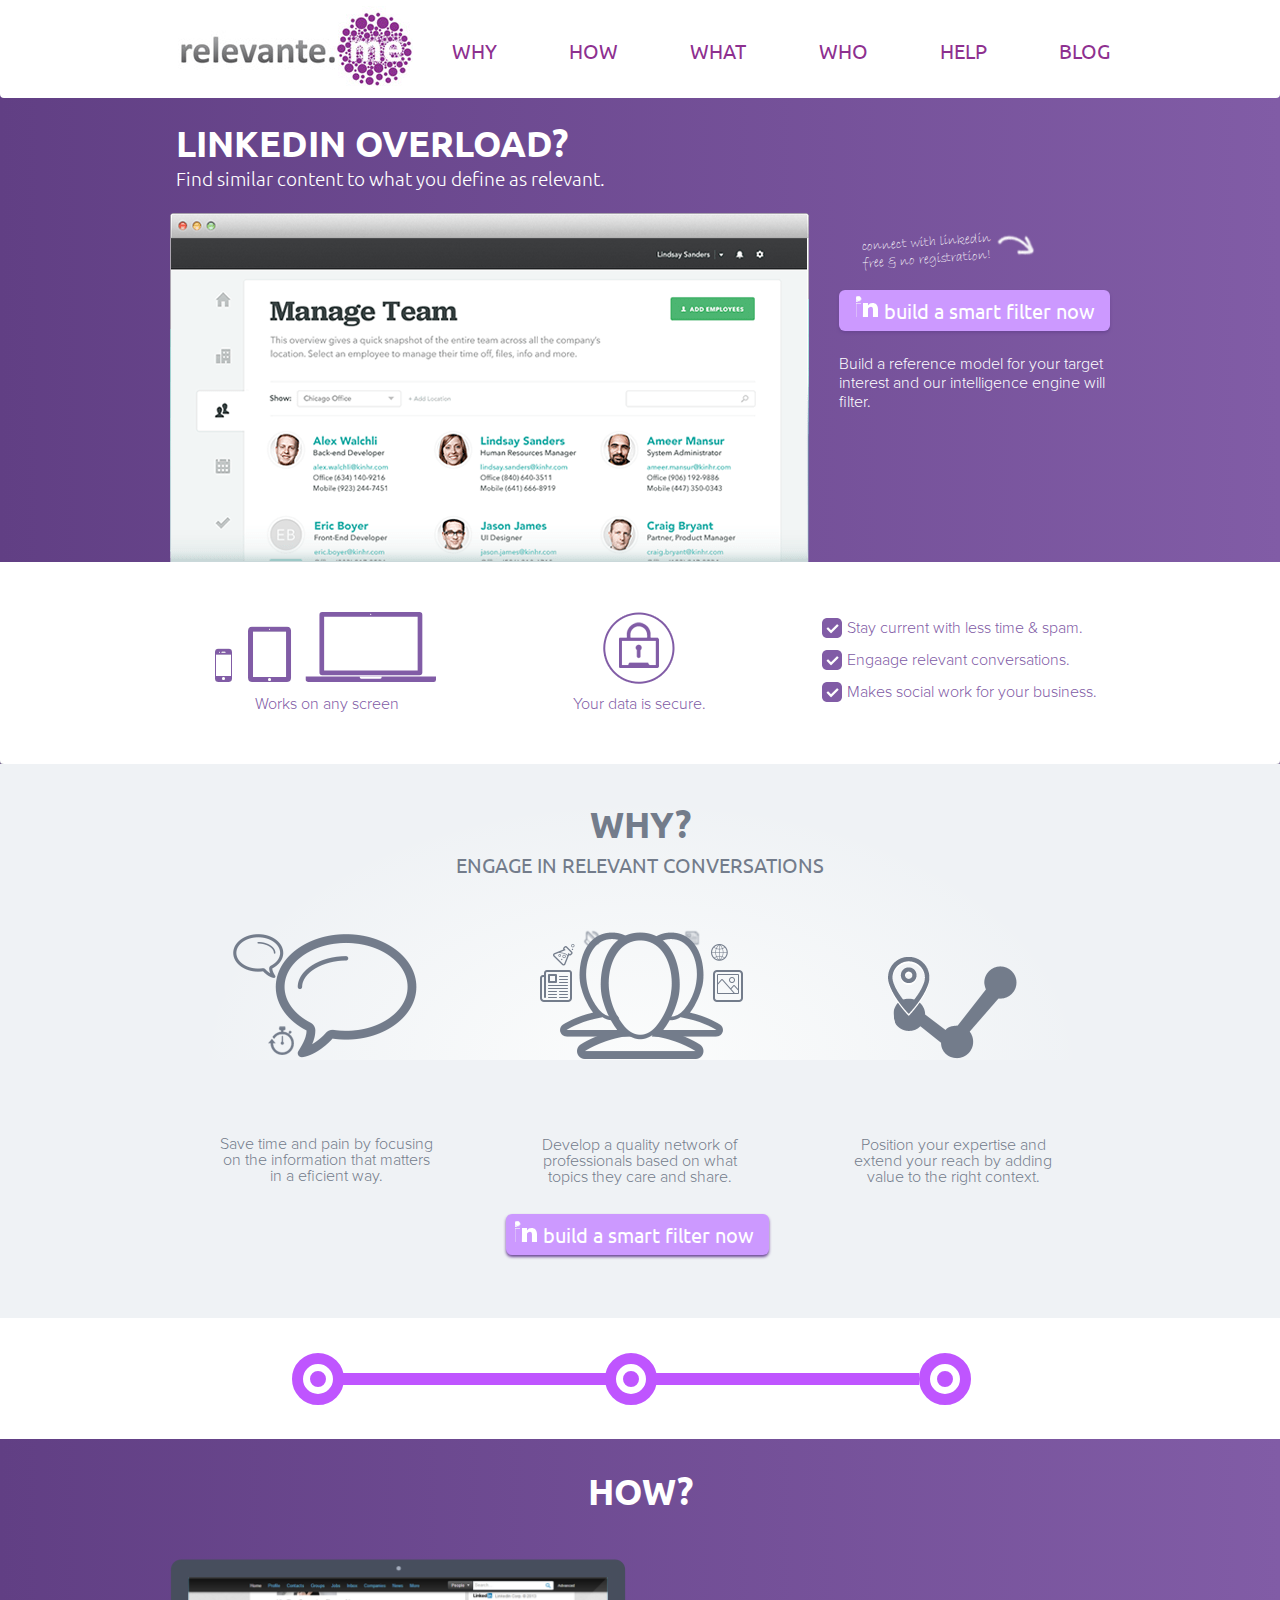
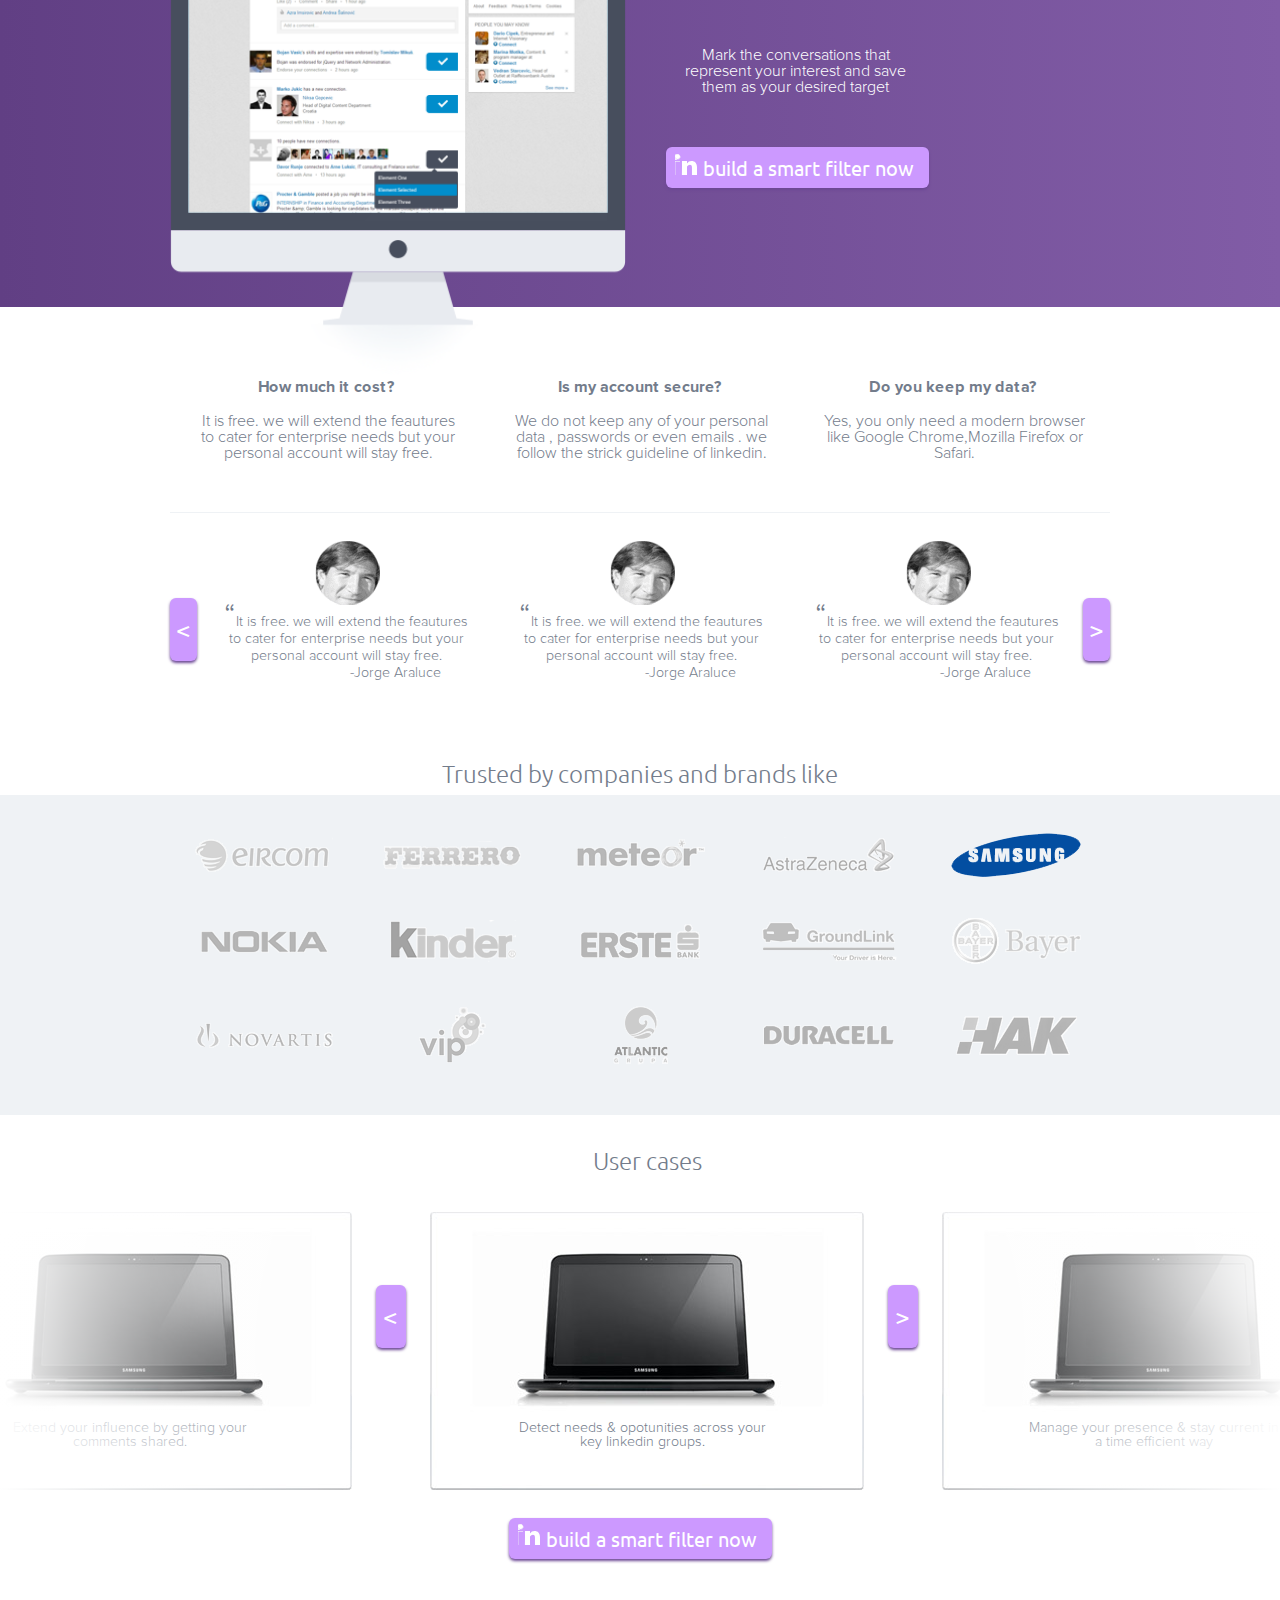
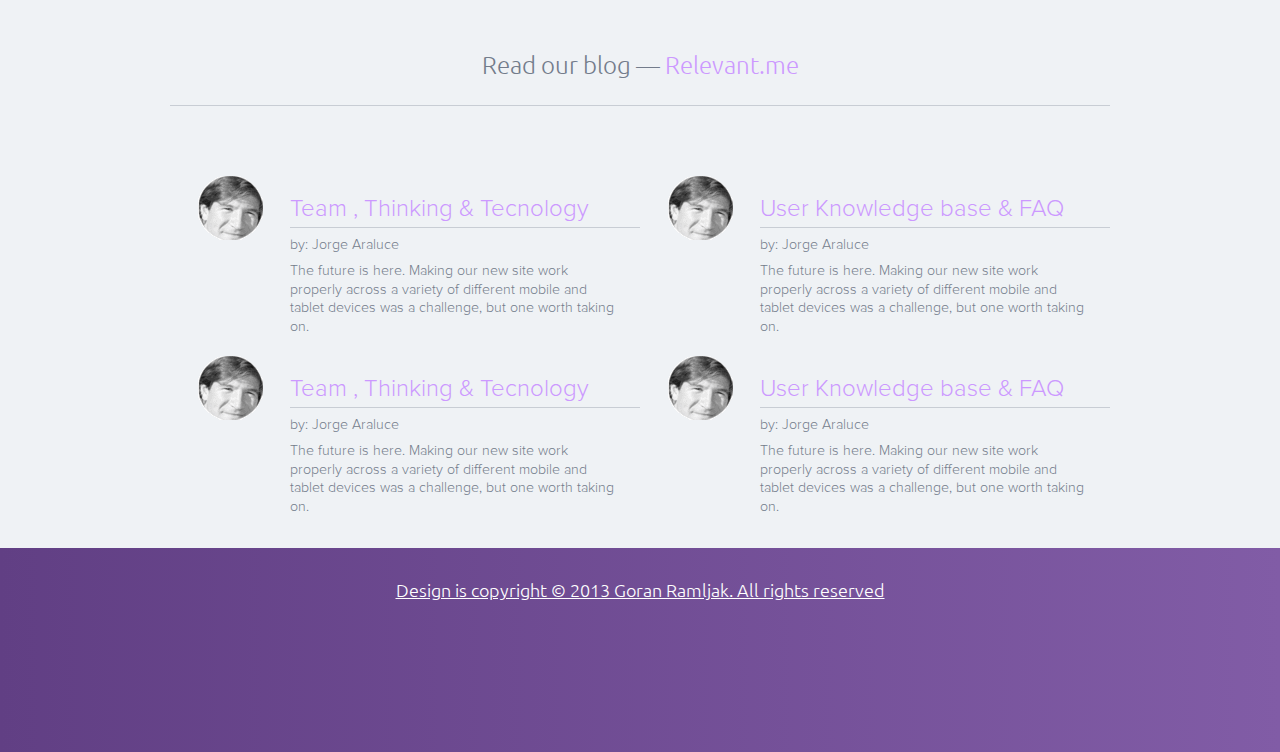
<file: src/index.html>
<!doctype html>
<html lang="en">
<head>
    <meta charset="UTF-8">
    <meta name="viewport"
          content="width=device-width, user-scalable=no, initial-scale=1.0, maximum-scale=1.0, minimum-scale=1.0">
    <meta http-equiv="X-UA-Compatible" content="ie=edge">
    <link rel="stylesheet" href="CSS/main.css">
    <link rel="stylesheet" href="fonts/font-awesome-4.7.0/font-awesome-4.7.0/css/font-awesome.min.css">
    <title>Relevante</title>
</head>
<body>
<div class="wrapper">
    <header class="header rounded-section">
        <div class="container">
            <div class="logo-container">
                <a href="#" class="logo">
                    <img src="img/Logo_placeholder.jpg" alt="">
                </a>
            </div>
            <div class="menu-container">
                <ul class="menu">
                    <li class="menu-item">
                        <a href="#" class="menu-link">Why</a>
                    </li>
                    <li class="menu-item">
                        <a href="#" class="menu-link">How</a>
                    </li>
                    <li class="menu-item">
                        <a href="#" class="menu-link">What</a>
                    </li>
                    <li class="menu-item">
                        <a href="#" class="menu-link">Who</a>
                    </li>
                    <li class="menu-item">
                        <a href="#" class="menu-link">Help</a>
                    </li>
                    <li class="menu-item">
                        <a href="#" class="menu-link">Blog</a>
                    </li>
                </ul>
            </div>
        </div>
    </header>
    <section class="section1">
        <header class="section1__header">
            <span class="section1__header-text">
                <h1>Linkedin overload? <br>
                    <small>Find similar content to what you define as relevant.</small>
                </h1>
            </span>
        </header>
        <div class="section1__left">
            <img src="img/Browser.png">
        </div>
        <div class="section1__right">
            <div class="section1__right_rotate">
                <spam class="rotate-text">
                    connect with linkedin free & no registration!
                </spam>
            </div>
            <div class="button">
                <a href="#" class="button-link">
                    build a smart filter now
                </a>
            </div>
            <div class="section1__right_text">
                <spam class="text-spam">
                    Build a reference model for your target
                    interest and our intelligence engine will filter.
                </spam>
            </div>
        </div>
    </section>
    <div class="subsection rounded-section">
        <div class="subsection-wrapper container">
            <div class="subsection__left">
                <img src="img/Devices.svg" class="subsection__left-img">
                <span class="subsection__left-text">Works on any screen</span>
            </div>
            <div class="subsection__center">
                <img src="img/Lock_circle.png" class="subsection__center-img">
                <span class="subsection__center-text">Your data is secure.</span>
            </div>
            <div class="subsection__right">
                <ul class="subsection__right-list">
                    <li class="subsection__right-item">Stay current with less time & spam.</li>
                    <li class="subsection__right-item">Engaage relevant conversations.</li>
                    <li class="subsection__right-item">Makes social work for your business.</li>
                </ul>
            </div>
        </div>
    </div>
    <section class="section2 rounded-section">
        <div class="section2__backgradient"></div>
        <div class="section2__upper">
            <header class="section2__upper_text">
                <h2 class="section2__upper_header">
                    <spam class="section2__upper_header-first">Why?</spam>
                    <spam class="section2__upper_header-second">Engage in relevant conversations</spam>
                </h2>
            </header>
            <div class="section2__upper_imgs">
                <div class="subsection__left section2__upper_imgs-bubbles">
                    <img src="img/Bubbles_icon.png">
                    <span class="section2__upper_imgs-text">
                        <b>Save time</b> and <b>pain</b> by
                        focusing on the information
                        that matters in a eficient way.
                    </span>
                </div>
                <div class="subsection__center section2__upper_imgs-people">
                    <img src="img/People_icon.png">
                    <span class="section2__upper_imgs-text">
                        Develop a <b>quality</b> network of
                        professionals based on what
                        topics they care and share.
                    </span>
                </div>
                <div class="subsection__right section2__upper_imgs-location">
                    <img src="img/Location_icon.png">
                    <span class="section2__upper_imgs-text">
                        <b>Position</b> your <b>expertise</b> and
                        <b>extend your reach</b>
                        by adding value to the right context.
                    </span>
                </div>
            </div>
            <div class="button">
                <a href="#" class="button-link">
                    build a smart filter now
                </a>
            </div>
        </div>
        <footer class="section2__lower">
            <div class="display-table container">
                <div class="subsection-wrapper align">
                    <div class="circle">
                        <a href="#"><i class="fa fa-check" aria-hidden="true"></i></a>
                        <div class="circle-inner"></div>

                    </div>
                </div>
                <div class="subsection-wrapper align">
                    <div class="circle">
                        <a href="#"><i class="fa fa-check" aria-hidden="true"></i></a>
                        <div class="circle-inner"></div>
                    </div>
                </div>
                <div class="subsection-wrapper align">
                    <div class="circle circle3">
                        <a href="#"><i class="fa fa-check" aria-hidden="true"></i></a>
                        <div class="circle-inner"></div>
                    </div>
                </div>
            </div>
        </footer>
    </section>
    <section class="section3">
        <div class="section3__upper container">
            <div class="section3__upper_header">
                <h2>
                    How?
                </h2>
            </div>
            <div class="section3__upper_left">
                <img src="img/iMac.png">
            </div>
            <div class="section3__upper_right">
                <span>
                    Mark the conversations that
                    represent your interest and save
                    them as your desired target
                </span>
                <div class="button">
                    <a href="#" class="button-link">
                        build a smart filter now
                    </a>
                </div>
            </div>
        </div>
        <div class="section3__lower">
            <div class="container">
                <div class="subsection__left">
                    <h3 class="section3__lower_header">
                        How much it cost?
                    </h3>
                    <span class="section3__lower_text">
                        It is free. we will extend the feautures
                        to cater for enterprise needs but your
                        personal account will stay free.
                    </span>
                </div>
                <div class="subsection__center">
                    <h3 class="section3__lower_header">
                        Is my account secure?
                    </h3>
                    <span class="section3__lower_text">
                        We do not keep any of your personal
                        data , passwords or even emails . we
                        follow the strick guideline of linkedin.
                    </span>
                </div>
                <div class="subsection__right">
                    <h3 class="section3__lower_header">
                        Do you keep my data?
                    </h3>
                    <span class="section3__lower_text">
                        Yes, you only need a modern browser
                        like Google Chrome,Mozilla Firefox or
                        Safari.
                    </span>
                </div>
                <div class="line"></div>
                <div class="button-arrow button-arrow-left">
                    <a href="#" class="button-arrow-link"><</a>
                </div>
                <div class="subsection__left subsection-lower">
                    <img src="img/avatar.gif" class="avatar-pic">
                    <span class="section3__lower_text">
                         <b>“</b>It is free. we will extend the feautures
                        to cater for enterprise needs but your
                        personal account will stay free.
                        <p>-Jorge Araluce</p>
                    </span>
                </div>
                <div class="subsection__center subsection-lower">
                    <img src="img/avatar.gif" class="avatar-pic">
                    <span class="section3__lower_text">
                        <b>“</b>It is free. we will extend the feautures
                        to cater for enterprise needs but your
                        personal account will stay free.
                        <p>-Jorge Araluce</p>
                    </span>
                </div>
                <div class="subsection__right subsection-lower">
                    <img src="img/avatar.gif" class="avatar-pic">
                    <span class="section3__lower_text">
                         <b>“</b>It is free. we will extend the feautures
                        to cater for enterprise needs but your
                        personal account will stay free.
                        <p>-Jorge Araluce</p>
                    </span>
                </div>
                <div class="button-arrow button-arrow-right">
                    <a href="#" class="button-arrow-link">></a>
                </div>
                <div class="brands-header">
                    <span>Trusted by companies and brands like</span>
                </div>
            </div>
        </div>
    </section>
    <div class="section__brands">
        <div class="container">
            <div class="display-table display-table--brands">
                <div class="align"><img src="img/Brand_1_eircom.png"></div>
                <div class="align"><img src="img/Brand_2_ferrero.png"></div>
                <div class="align"><img src="img/Brand_3_meteor.png"></div>
                <div class="align"><img src="img/Brand_4_astrazeneca.png"></div>
                <div class="align"><img src="img/Brand_5_samsung.png"></div>
            </div>
            <div class="display-table display-table--brands">
                <div class="align"><img src="img/Brand_6_nokia.png"></div>
                <div class="align"><img src="img/Brand_7_kinder.png"></div>
                <div class="align"><img src="img/Brand_8_erste.png"></div>
                <div class="align"><img src="img/Brand_9_groundlink.png"></div>
                <div class="align"><img src="img/Brand_10_bayer.png"></div>
            </div>
            <div class="display-table display-table--brands">
                <div class="align"><img src="img/Brand_11_novartis.png"></div>
                <div class="align"><img src="img/Brand_12_vip.png"></div>
                <div class="align"><img src="img/Brand_13_atlantic.png"></div>
                <div class="align"><img src="img/Brand_14_duracell.png"></div>
                <div class="align"><img src="img/Brand_15_hak.png"></div>
            </div>
        </div>
    </div>
    <section class="laptops">
        <h3 class="laptops__header">User cases</h3>
        <div class="laptops__backgradient container"></div>
        <div class="laptops--wrapper"></div>
        <div class="laptops__slider">
            <div class="laptops__device laptops__device--left">
                <img src="img/Laptop.jpg">
                <span class="laptops__device--text">Extend your influence by
                    getting your comments shared.</span>
            </div>
            <div class="button-arrow button-arrow-left">
                <a href="#" class="button-arrow-link"><</a>
            </div>
            <div class="laptops__device laptops__device--center">
                <img src="img/Laptop.jpg">
                <span class="laptops__device--text">Detect needs & opotunities across your
                    key linkedin groups.</span>
            </div>
            <div class="button-arrow button-arrow-right">
                <a href="#" class="button-arrow-link">></a>
            </div>
            <div class="laptops__device laptops__device--right">
                <img src="img/Laptop.jpg">
                <span class="laptops__device--text">Manage your presence & stay
                    current in a time efficient way</span>
            </div>
        </div>
        <div class="button laptops__button">
            <a href="#" class="button-link">
                build a smart filter now
            </a>
        </div>
    </section>
    <section class="blog">
        <div class="container">
            <div class="blog__header">
                <h2 class="blog__header--text">
                    Read our blog — <a href="#" class="blog__header--link">Relevant.me</a>
                </h2>
            </div>
            <div class="blog__main">
                <a href="#" class="blog__main--link">
                    <div class="blog__wrapper blog__wrapper--left">
                        <div class="blog__author-pic">
                            <img src="img/avatar.gif" alt="author avatar">
                        </div>
                        <div class="blog__content">
                            <h4 class="blog__content--header">
                                Team , Thinking & Tecnology
                            </h4>
                            <div class="blog__content--author">
                                by: Jorge Araluce
                            </div>
                            <div class="blog__content--text">
                                The future is here. Making our new site work
                                properly across a variety of different mobile
                                and tablet devices was a challenge, but one worth taking on.
                            </div>
                        </div>
                    </div>
                </a>
                <a href="#" class="blog__main--link">
                    <div class="blog__wrapper blog__wrapper--right">
                        <div class="blog__author-pic">
                            <img src="img/avatar.gif" alt="author avatar">
                        </div>
                        <div class="blog__content">
                            <h4 class="blog__content--header">
                                User Knowledge base & FAQ
                            </h4>
                            <div class="blog__content--author">
                                by: Jorge Araluce
                            </div>
                            <div class="blog__content--text">
                                The future is here. Making our new site work
                                properly across a variety of different mobile
                                and tablet devices was a challenge, but one worth taking on.
                            </div>
                        </div>
                    </div>
                </a>
                <a href="#" class="blog__main--link">
                    <div class="blog__wrapper blog__wrapper--left">
                        <div class="blog__author-pic">
                            <img src="img/avatar.gif" alt="author avatar">
                        </div>
                        <div class="blog__content">
                            <h4 class="blog__content--header">
                                Team , Thinking & Tecnology
                            </h4>
                            <div class="blog__content--author">
                                by: Jorge Araluce
                            </div>
                            <div class="blog__content--text">
                                The future is here. Making our new site work
                                properly across a variety of different mobile
                                and tablet devices was a challenge, but one worth taking on.
                            </div>
                        </div>
                    </div>
                </a>
                <a href="#" class="blog__main--link">
                    <div class="blog__wrapper blog__wrapper--right">
                        <div class="blog__author-pic">
                            <img src="img/avatar.gif" alt="author avatar">
                        </div>
                        <div class="blog__content">
                            <h4 class="blog__content--header">
                                User Knowledge base & FAQ
                            </h4>
                            <div class="blog__content--author">
                                by: Jorge Araluce
                            </div>
                            <div class="blog__content--text">
                                The future is here. Making our new site work
                                properly across a variety of different mobile
                                and tablet devices was a challenge, but one worth taking on.
                            </div>
                        </div>
                    </div>
                </a>
            </div>
        </div>
    </section>
</div>
<footer class="footer violet-background">
    <div class="container footer-text">
        <span class="f-text">Design is copyright © 2013 Goran Ramljak. All rights reserved</span>
    </div>
</footer>


</body>
</html>
</file>
<file: src/CSS/main.css>
*{box-sizing:border-box}body,html{width:100%;height:100%;font-family:sans-serif}body{margin:0;-webkit-font-smoothing:antialiased;background:linear-gradient(to right, #613f84, #815ca6)}.v-align:before{content:'';display:inline-block;height:100%;vertical-align:middle;width:0}.rounded-section{border-bottom-right-radius:4px;border-bottom-left-radius:4px}.wrapper{min-height:100%;margin-bottom:-204px;padding-bottom:204px}.container{width:940px;margin:0 auto}.display-table{width:940px;height:inherit;display:table}.align{display:table-cell;vertical-align:middle;text-align:center}li{list-style:none}ul{padding:0;margin:0}h1,h2,h3,h4,h5,h6{margin-top:0;font-weight:normal}.clearfix:after{content:'';display:inline-block;clear:both}@font-face{font-family:Ubuntu;font-weight:normal;src:url(../fonts/Ubuntu/Ubuntu-Regular.ttf)}@font-face{font-family:Ubuntu;font-weight:bold;src:url(../fonts/Ubuntu/Ubuntu-Bold.ttf)}@font-face{font-family:Ubuntu;font-weight:300;src:url(../fonts/Ubuntu/Ubuntu-Light.ttf)}@font-face{font-family:Bradley;font-weight:normal;src:url(../fonts/Bradley_Hand_ITC/bradley-hand-itc-58cce4c2ae9e0.ttf)}@font-face{font-family:Proxima;font-weight:300;src:url(../fonts/Proxima_Nova/proximanova-light.otf)}@font-face{font-family:Proxima;font-weight:bold;src:url(../fonts/Proxima_Nova/ProximaNova-Bold.ttf)}.header{height:98px;background:#fff}.logo-container{width:30%;height:98px;float:left}.logo{padding:6px 0;display:inline-block;height:inherit}.menu-container{width:70%;height:98px;margin-left:30%}.menu{text-align:justify;font-size:0}.menu:after{display:inline-block;content:'';width:100%;font-size:0;height:0}.menu-item{display:inline-block;font-size:20px}.menu-link{display:inline-block;text-decoration:none;color:#8e3090;font-family:Ubuntu, sans-serif;font-weight:normal;text-transform:uppercase;border-top:3px solid transparent;line-height:95px;transition:border .3s}.menu-link:hover{border-top:3px solid #8e3090}.section1{width:940px;height:464px;margin:0 auto}.section1__header{max-height:115px;overflow:hidden}.section1__header-text{display:block;color:#fff;padding:31px 0 28px}.section1__header-text>h1{text-transform:uppercase;margin-left:6px;margin-bottom:0;font:bold 36px/0.8 Ubuntu, sans-serif}.section1__header-text>h1>small{text-transform:none;font-size:19px;font-weight:300}.section1__left{display:inline-block;height:349px;width:639px;float:left}.section1__left>img{max-width:100%;height:auto;width:auto \9 }.section1__right{height:349px;width:301px;float:right}.section1__right_rotate{width:150px;transform:rotate(-4deg);margin-left:52px;padding-top:21px}.section1__right_rotate>.rotate-text{display:inline-block;font-size:14px;line-height:1.2;font-family:Bradley, cursive;font-weight:normal;color:#fff}.section1__right_rotate>.rotate-text:after{position:absolute;content:'';top:50%;left:90%;background:url("../img/arrow.png") no-repeat;height:25px;width:40px}.section1__right>.button{margin-left:30px;margin-top:22px}.section1__right_text{margin-left:30px;margin-top:24px}.section1__right_text>.text-spam{color:#fff;line-height:1.2;font-family:Proxima, sans-serif;font-weight:300}.subsection{height:202px;width:100%;background:#fff;box-shadow:0 1px 1px #b1b4b7}.subsection-wrapper{height:inherit;width:940px}.subsection__left{width:33.33333%;height:inherit;float:left}.subsection__left-img{margin:50px 45px 0}.subsection__left-text{display:inline-block;padding:10px 0;text-align:center;width:100%;color:#815ca6;font-family:Proxima, sans-serif;font-size:16px}.subsection__left>.avatar-pic{margin-top:28px;margin-left:40%}.subsection__center{width:33.33333%;height:inherit;display:inline-block;position:relative}.subsection__center>.avatar-pic{margin-top:28px;margin-left:40%}.subsection__center-img{margin:50px 0 0 120px}.subsection__center-text{display:inline-block;text-align:center;padding:8px 0;width:100%;color:#815ca6;font-family:Proxima, sans-serif;font-size:16px}.subsection__right{width:33.33333%;height:inherit;display:inline-block;float:right}.subsection__right>.avatar-pic{margin-top:28px;margin-left:40%}.subsection__right-list{padding:50px 0}.subsection__right-item{padding-left:50px;line-height:2;font-family:Proxima, sans-serif;font-size:16px;color:#815ca6;position:relative}.subsection__right-item:before{content:'';position:absolute;left:25px;width:20px;height:20px;background:url("../img/Check-box.png") no-repeat;top:50%;margin-top:-10px;border-radius:4px}.section2{height:675px;width:100%;background:#eff2f5;position:relative}.section2__backgradient{width:891px;height:262px;position:absolute;left:50%;top:5%;margin-left:-445px;background:#fbfcfc;background:radial-gradient(farthest-side at 50% 100%, #fbfcfc, transparent)}.section2__upper{width:940px;margin:0 auto;height:554px;position:relative}.section2__upper>.button{position:absolute;margin-top:20px;left:336px}.section2__upper_text{width:inherit;height:160px;display:inline-block;text-align:center;text-transform:uppercase}.section2__upper_header{color:#737c8b;padding-top:33px}.section2__upper_header-first{display:block;font:bold 36px/1.5 Ubuntu, sans-serif}.section2__upper_header-second{font:normal 20px/1 Ubuntu, sans-serif}.section2__upper_imgs{width:940px;margin:0 auto;height:270px;font:300 16px/1 Proxima, sans-serif;color:#737c8b;position:relative}.section2__upper_imgs-bubbles>img{margin:10px 20% 10px}.section2__upper_imgs-people>img{margin:6px 18% 10px}.section2__upper_imgs-location>img{margin:33px 29% 10px}.section2__upper_imgs-text{width:70%;display:inline-block;text-align:center;padding-top:65px;margin:0 15%}.section2__lower{width:inherit;height:121px;background:#fff}.circle{margin:0 122px;height:52px;width:52px;border:11px solid #bf55ff;border-radius:50%;position:relative;background:#fff;transition:.2s}.circle>a{top:50%;left:50%;margin:-8px 0 0 -8px;position:absolute;visibility:visible;color:#6d2f99;z-index:1}.circle:after{content:'';display:block;width:273px;height:12px;background:#bf55ff;margin-top:-6px;position:absolute;top:50%;left:100%}.circle:hover{margin:0 96px;height:104px;width:104px;border:22px solid #bf55ff}.circle:hover>a>.fa-check{visibility:visible}.circle:hover>.circle-inner{border-color:transparent}.circle3:after{content:"";display:none}.circle3:hover:after{content:'';display:none}.circle-inner{top:50%;left:50%;margin:-8px 0 0 -8px;height:14px;width:14px;border:8px solid #bf55ff;border-radius:50%;position:absolute;transition:.3s}.fa-check{visibility:hidden}.section3{height:956px;width:100%}.section3__upper{height:468px;position:relative}.section3__upper>.button{position:absolute;left:306px}.section3__upper_header{height:120px}.section3__upper_header>h2{text-align:center;padding-top:30px;text-transform:uppercase;color:#fff;font:bold 36px Ubuntu, sans-serif}.section3__upper_left{height:348px;width:455px;float:left}.section3__upper_left>img{height:418px;overflow:visible}.section3__upper_right{padding-top:88px;margin-left:455px;height:348px;width:485px;position:relative}.section3__upper_right>span{width:290px;padding-left:51px;text-align:center;color:#fff;font:300 16px Proxima, sans-serif;position:absolute}.section3__upper_right>.button{position:absolute;left:41px;margin-top:100px}.section3__lower{height:488px;background:#fff}.section3__lower>.container{height:205px}.section3__lower_header{text-align:center;min-width:160px;color:#737c8b;padding-top:70px;font:bold 16px Proxima, sans-serif}.section3__lower_text{width:85%;min-width:160px;margin:0 8%;color:#737c8b;font:300 16px Proxima, sans-serif;display:inline-block;text-align:center}.line{height:1px;width:inherit;background:#eff2f5}.button-arrow-left{float:left}.button-arrow-right{float:right}.subsection-lower{width:31.4%;float:left}.subsection-lower>.section3__lower_text{padding-top:5px;font-size:14.21px;line-height:1.2}.subsection-lower>.section3__lower_text>b{font-size:31.97px;line-height:0}.subsection-lower>.section3__lower_text>p{text-align:right;margin:0;padding-right:31px}.brands-header{margin-top:245px;text-align:center}.brands-header>span{color:#737c8b;font:300 24px Ubuntu, sans-serif}.section__brands{height:320px;background:#eff2f5}.display-table--brands{table-layout:fixed;padding-top:4%}.laptops{min-width:1180px;height:485px;background:#fff;position:relative;overflow:hidden}.laptops__header{color:#737c8b;font:300 24px Ubuntu, sans-serif;margin:0 0 0 -47px;padding:30px 0 37px;position:absolute;width:inherit;left:50%}.laptops____backgradient{top:52%;left:50%;margin-left:-470px;height:213px;background:none;background:radial-gradient(farthest-side at 50% -30%, #edeff0, transparent);position:absolute}.laptops--wrapper{top:20%;width:100%;min-width:940px;height:278px;background:radial-gradient(circle, transparent 45%, #fff);position:absolute;z-index:2}.laptops__slider{position:static}.laptops__slider>.button-arrow-left{position:absolute;margin:0;float:none;top:35%;left:29.35%;width:30px;z-index:3}.laptops__slider>.button-arrow-right{position:absolute;margin:0;float:none;top:35%;left:69.35%;width:30px;z-index:3}.laptops__device{position:absolute;top:20%;left:50%;margin-left:-210px}.laptops__device--text{position:absolute;top:74%;text-align:center;width:260px;left:19%;font:300 14.21px Proxima, sans-serif;color:#737c8b}.laptops__device--left{left:10%}.laptops__device--right{left:90%}.laptops__button{position:absolute;top:83%;left:50%;margin-left:-131.5px}.blog{height:548px;background:#eff2f5}.blog__header{height:106px;border-bottom:1px solid #c8cdd4}.blog__header--text{font:300 24px Ubuntu, sans-serif;color:#737c8b;text-align:center;padding-top:49px}.blog__header--link{text-decoration:none;color:#cc99ff}.blog__main{margin-top:70px}.blog__main--link{text-decoration:none}.blog__wrapper{width:470px;min-height:180px}.blog__wrapper--left,.blog__wrapper--right{float:left}.blog__wrapper--left .blog__author-pic,.blog__wrapper--right .blog__author-pic{width:120px;float:left;text-align:center}.blog__wrapper--left .blog__content,.blog__wrapper--right .blog__content{margin-left:120px;padding-top:1px}.blog__wrapper--left .blog__content--header,.blog__wrapper--right .blog__content--header{margin:20px 0 0 0;padding-bottom:6px;width:100%;font:300 24px/1 Proxima, sans-serif;color:#c9f;border-bottom:1px solid #c8cdd4}.blog__wrapper--left .blog__content--author,.blog__wrapper--right .blog__content--author,.blog__wrapper--left .blog__content--text,.blog__wrapper--right .blog__content--text{width:95%;padding-top:10px;font:300 14.21px/1 Proxima, sans-serif;color:#737c8b}.blog__wrapper--left .blog__content--text,.blog__wrapper--right .blog__content--text{line-height:1.3}.blog__wrapper--right{margin-left:470px;float:none}.footer{height:204px}.footer-text{text-align:center;padding-top:30px}.f-text{color:#fff;text-decoration:underline;font-size:18px;font-family:Ubuntu, sans-serif;font-weight:300}.button{background:#cc99ff;height:41px;min-width:263px;text-align:right;border-radius:6px;box-shadow:0 2px 3px #6b4794;transition:background .2s}.button:hover{background:#c392f6}.button:active{box-shadow:0 2px 3px 0 #6b4794 inset;padding-top:1px}.button-link{padding-right:15px;text-decoration:none;color:#fff;font-size:20px;font-family:Ubuntu, sans-serif;font-weight:normal;line-height:41px;position:relative}.button-link:before{content:'';position:absolute;left:-28px;width:23px;height:21px;background:url("../img/linkedin_copy.svg") no-repeat;top:50%;margin-top:-14px}.button-arrow{margin-top:9%;background:#cc99ff;height:63px;width:2.9%;text-align:center;border-radius:6px;box-shadow:0 2px 3px #6b4794;transition:background .2s}.button-arrow:hover{background:#c392f6}.button-arrow:active{box-shadow:0 2px 3px 0 #6b4794 inset;padding-top:1px}.button-arrow-link{text-decoration:none;color:#fff;font-size:26px;font-family:Ubuntu, sans-serif;font-weight:normal;line-height:63px;position:relative}@media screen and (max-width: 820px){.header,.menu-container{height:auto}.menu-container{width:100%;margin:0}.menu-item{display:block}.menu-link{width:100%;line-height:1.5}}
/*# sourceMappingURL=main.css.map */
</file>
